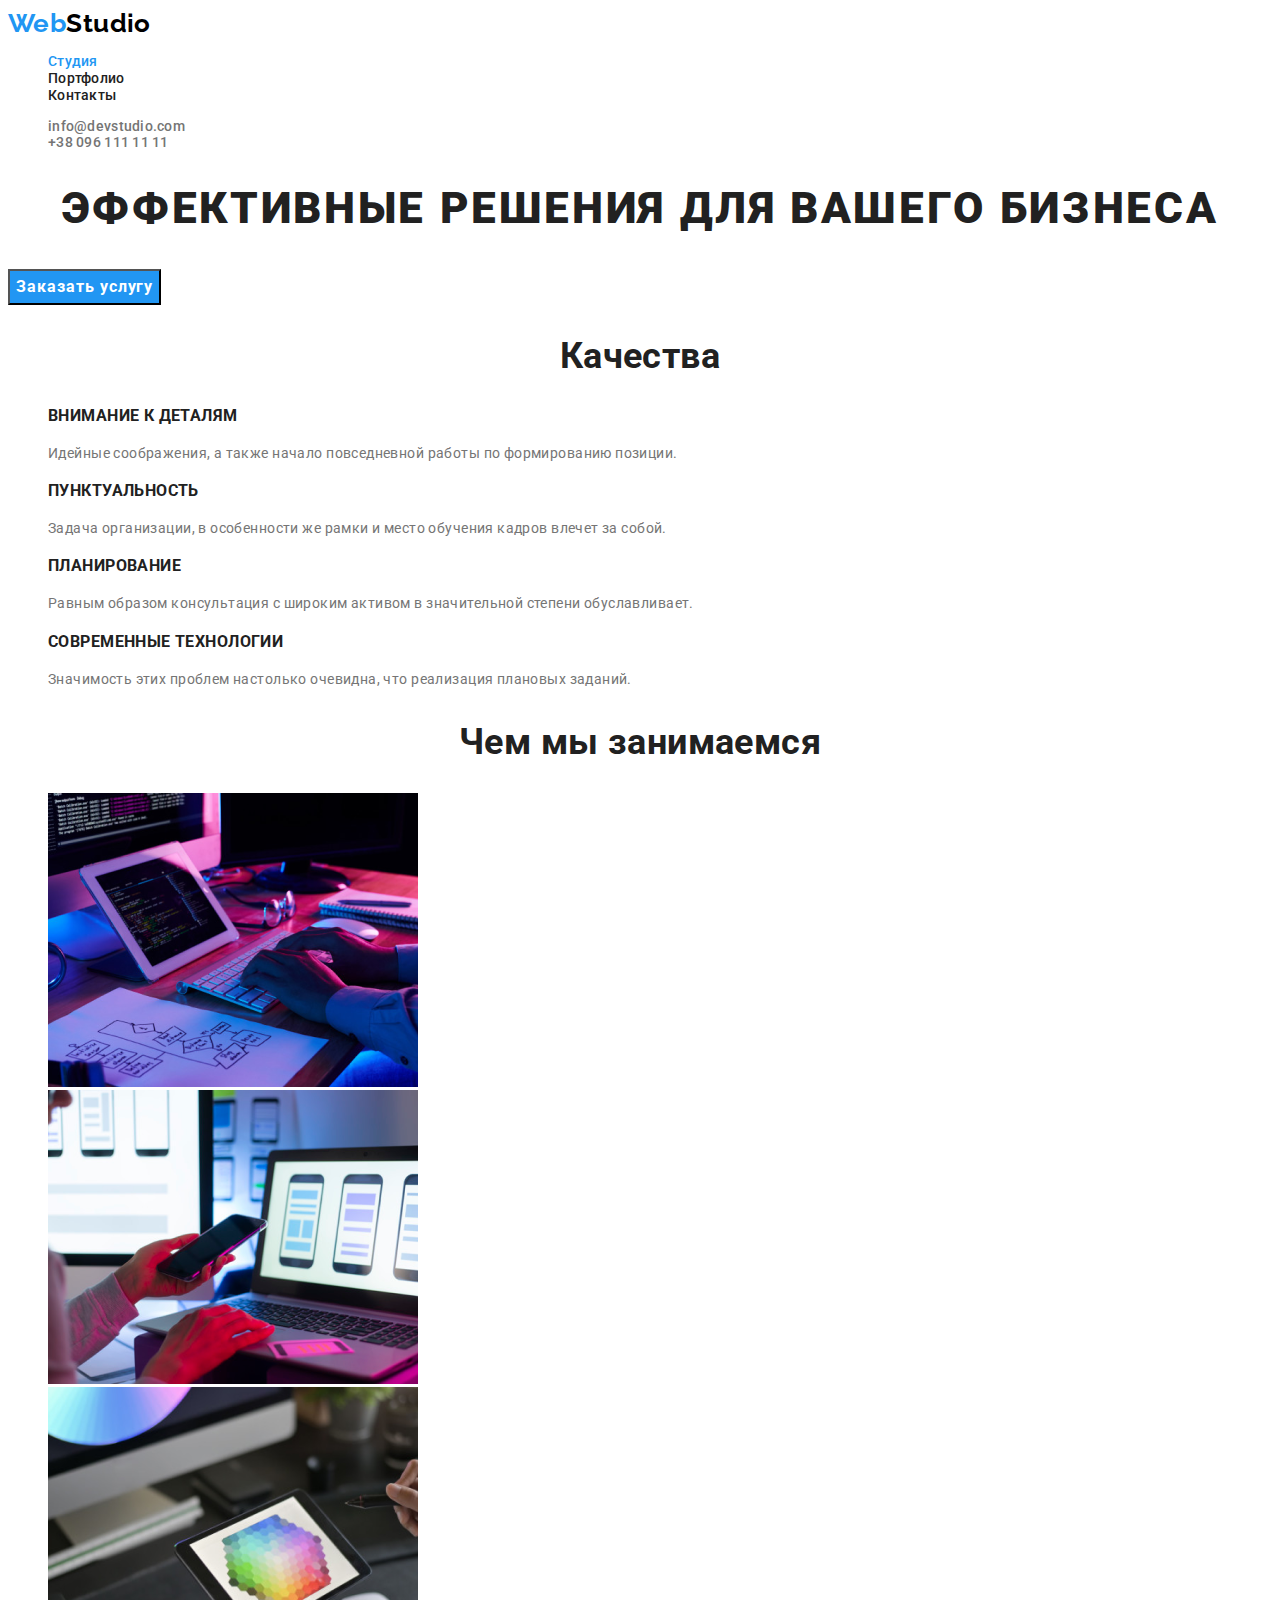
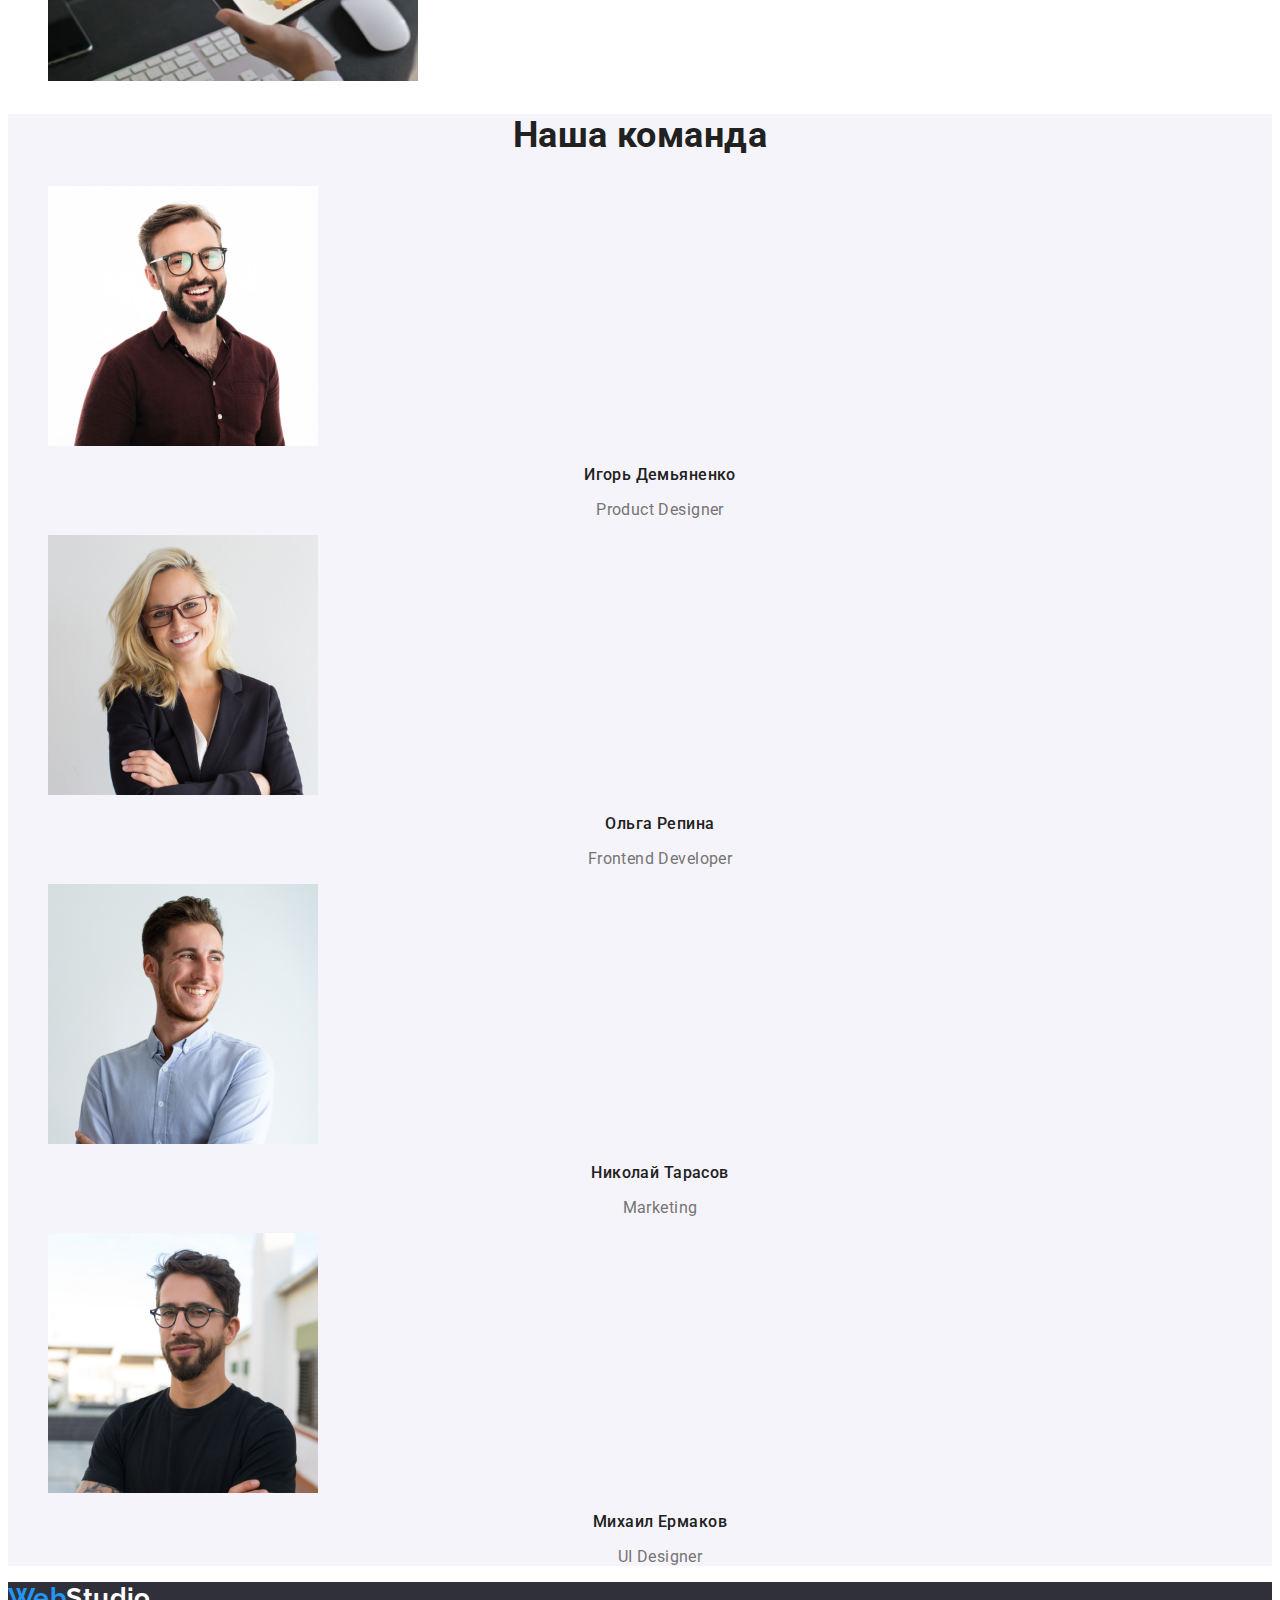
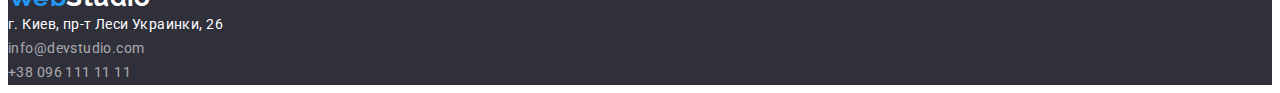
<file: index.html>
<!DOCTYPE html>
<html lang="ru">
<head>
    <meta charset="UTF-8">
    <meta http-equiv="X-UA-Compatible" content="IE=edge">
    <meta name="viewport" content="width=device-width, initial-scale=1.0">
    <title>WebStudio</title>
    <link rel="preconnect" href="https://fonts.googleapis.com">
    <link rel="preconnect" href="https://fonts.gstatic.com" crossorigin>
    <link href="https://fonts.googleapis.com/css2?family=Raleway:wght@700&family=Roboto:wght@400;500;700;900&display=swap"
        rel="stylesheet">
    <link rel="stylesheet" href="./css/styles.css">
</head>
<body>

    <!-- Шапка -->
    <header>
        <nav>
            <a href="./index.html" class="logo"><span class="logo-accent">Web</span>Studio</a>
            
            <ul class="site-nav">
                <li><a href="./" class="link current">Студия</a></li>
                <li><a href="./portfolio.html" class="link">Портфолио</a></li>
                <li><a href="" class="link">Контакты</a></li>
            </ul>
        </nav>

        <ul class="contacts-header">
            <li><a href="mailto:info@devstudio.com" class="link contacts-header">info@devstudio.com</a></li>
            <li><a href="tel:+380961111111" class="link contacts-header">+38 096 111 11 11</a></li>
        </ul>
    </header>

    <!-- Уникальный контент страницы -->
    <main>
            <!-- Герой -->
            <section class="hero">
                <h1 class="hero-title">Эффективные решения для вашего бизнеса</h1>
                <button type="button" class="button">Заказать услугу</button>
            </section>
            
            <!-- Качества -->
            <section class="section">
                <h2 class="section-title">Качества</h2>
                <ul class="quality">
                    <li>
                        <h3 class="quality-title">Внимание к деталям</h3>
                        <p class="quality-text">Идейные соображения, а также начало повседневной работы по формированию позиции.</p>
                    </li>
                    <li>
                        <h3 class="quality-title">Пунктуальность</h3>
                        <p class="quality-text">Задача организации, в особенности же рамки и место обучения кадров влечет за собой.</p>
                    </li>
                    <li>
                        <h3 class="quality-title">Планирование</h3>
                        <p class="quality-text">Равным образом консультация с широким активом в значительной степени обуславливает.</p>
                    </li>
                    <li>
                        <h3 class="quality-title">Современные технологии</h3>
                        <p class="quality-text">Значимость этих проблем настолько очевидна, что реализация плановых заданий.</p>
                    </li>
                </ul>
            </section>
            
            <!-- Чем занимаемся -->
            <section class="section">
                <h2 class="section-title">Чем мы занимаемся</h2>
                <ul>
                    <li><img src="./images/box-1.png" alt="Ноутбук" width="370"></li>
                    <li><img src="./images/box-2.png" alt="Смартфон" width="370"></li>
                    <li><img src="./images/box-3.png" alt="Планшет" width="370"></li>
                </ul>
            </section>
            
            <!-- Команда -->
            <section class="section team">
                <h2 class="section-title">Наша команда</h2>
                <ul class="team-list">
                    <li>
                        <img src="./images/img-1.jpg" alt="Портрет Product Designer" width="270">
                        <h3 class="team-name">Игорь Демьяненко</h3>
                        <p class="team-position">Product Designer</p>
                    </li>
                    <li>
                        <img src="./images/img-2.jpg" alt="Портрет Frontend Developer" width="270">
                        <h3 class="team-name">Ольга Репина</h3>
                        <p class="team-position">Frontend Developer</p>
                    </li>
                    <li>
                        <img src="./images/img-3.jpg" alt="Портрет Marketing" width="270">
                        <h3 class="team-name">Николай Тарасов</h3>
                        <p class="team-position">Marketing</p>
                    </li>
                    <li>
                        <img src="./images/img-4.jpg" alt="Портрет UI Designer" width="270">
                        <h3 class="team-name">Михаил Ермаков</h3>
                        <p class="team-position">UI Designer</p>
                    </li>
                </ul>
            </section>
    </main>

    <!-- Футер -->
    <footer class="footer">
        <a href="./index.html" class="logo"><span class="logo-accent">Web</span>Studio</a>
        <address class="address">
            г. Киев, пр-т Леси Украинки, 26 <br />
            <a href="mailto:info@devstudio.com" class="contacts-link">info@devstudio.com</a> <br />
            <a href="tel:+380961111111" class="contacts-link">+38 096 111 11 11</a> <br />
        </address>
        
    </footer>
</body>
</html>
</file>
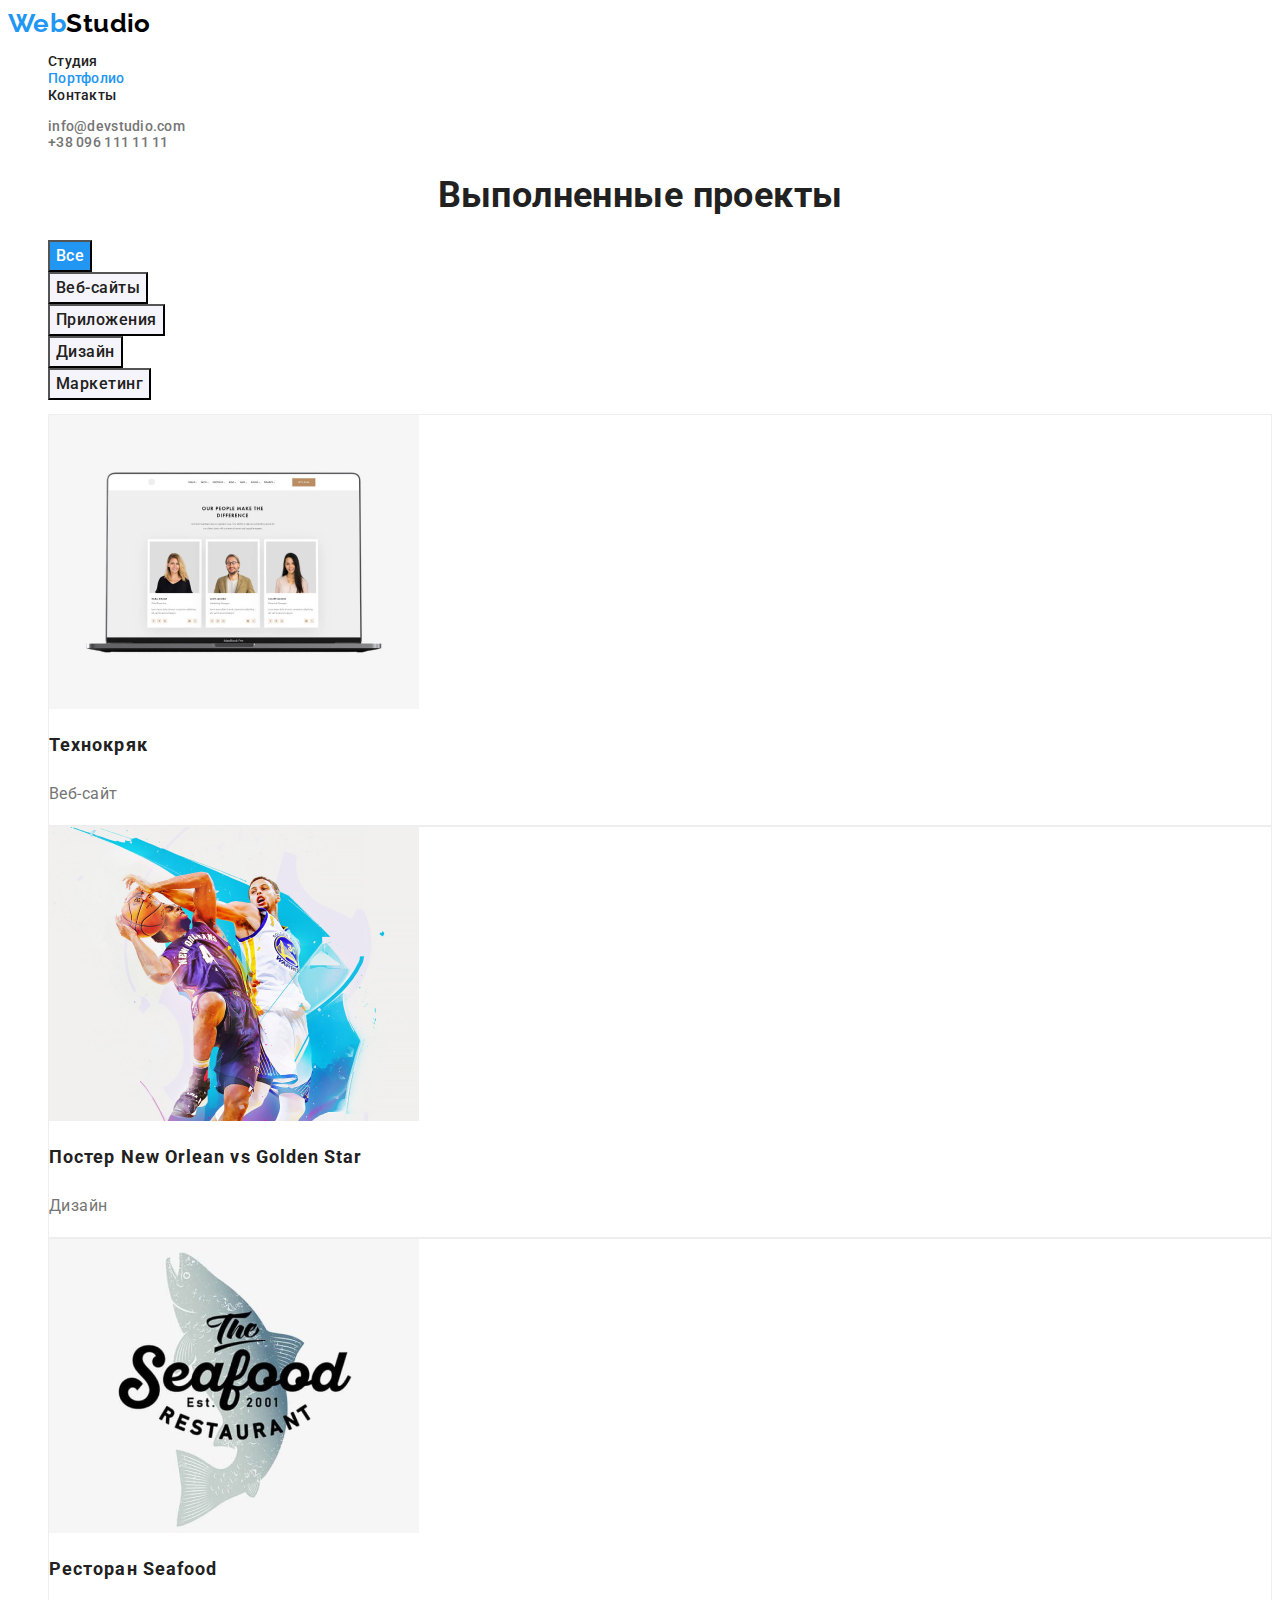
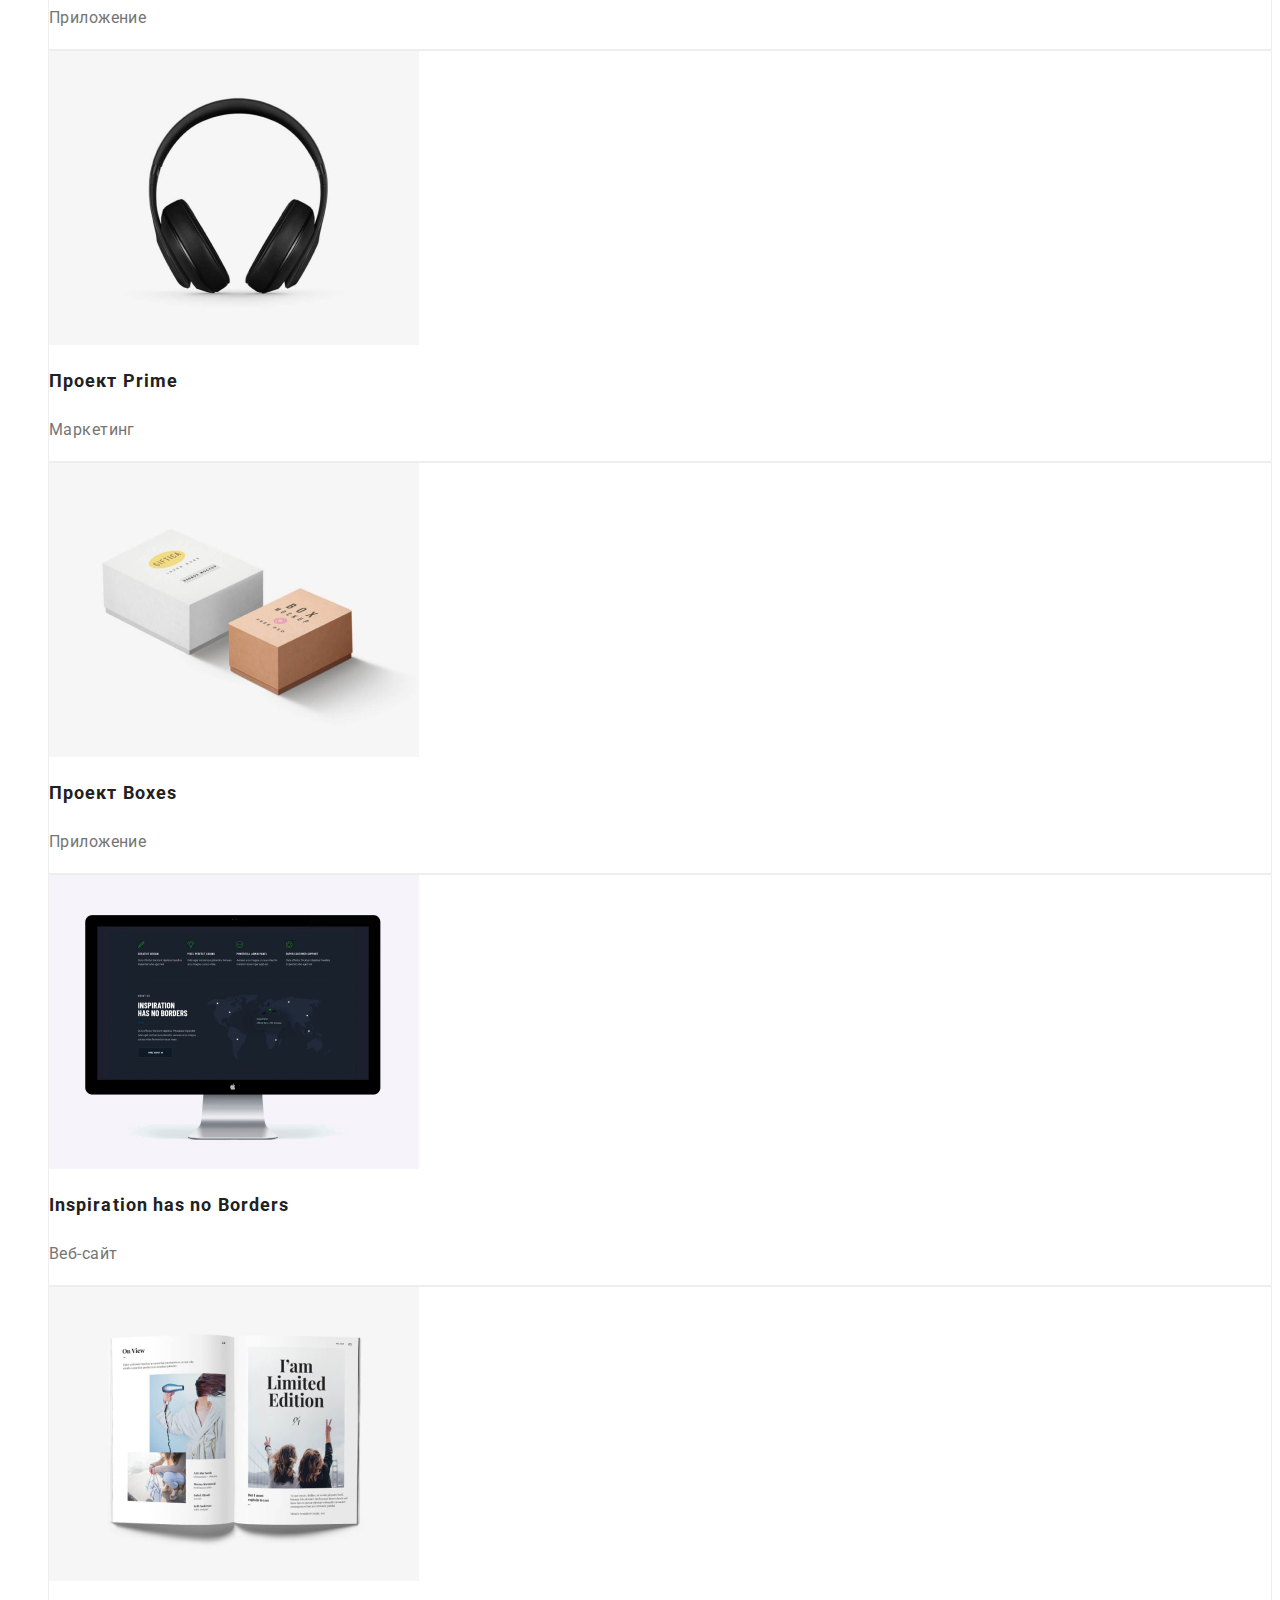
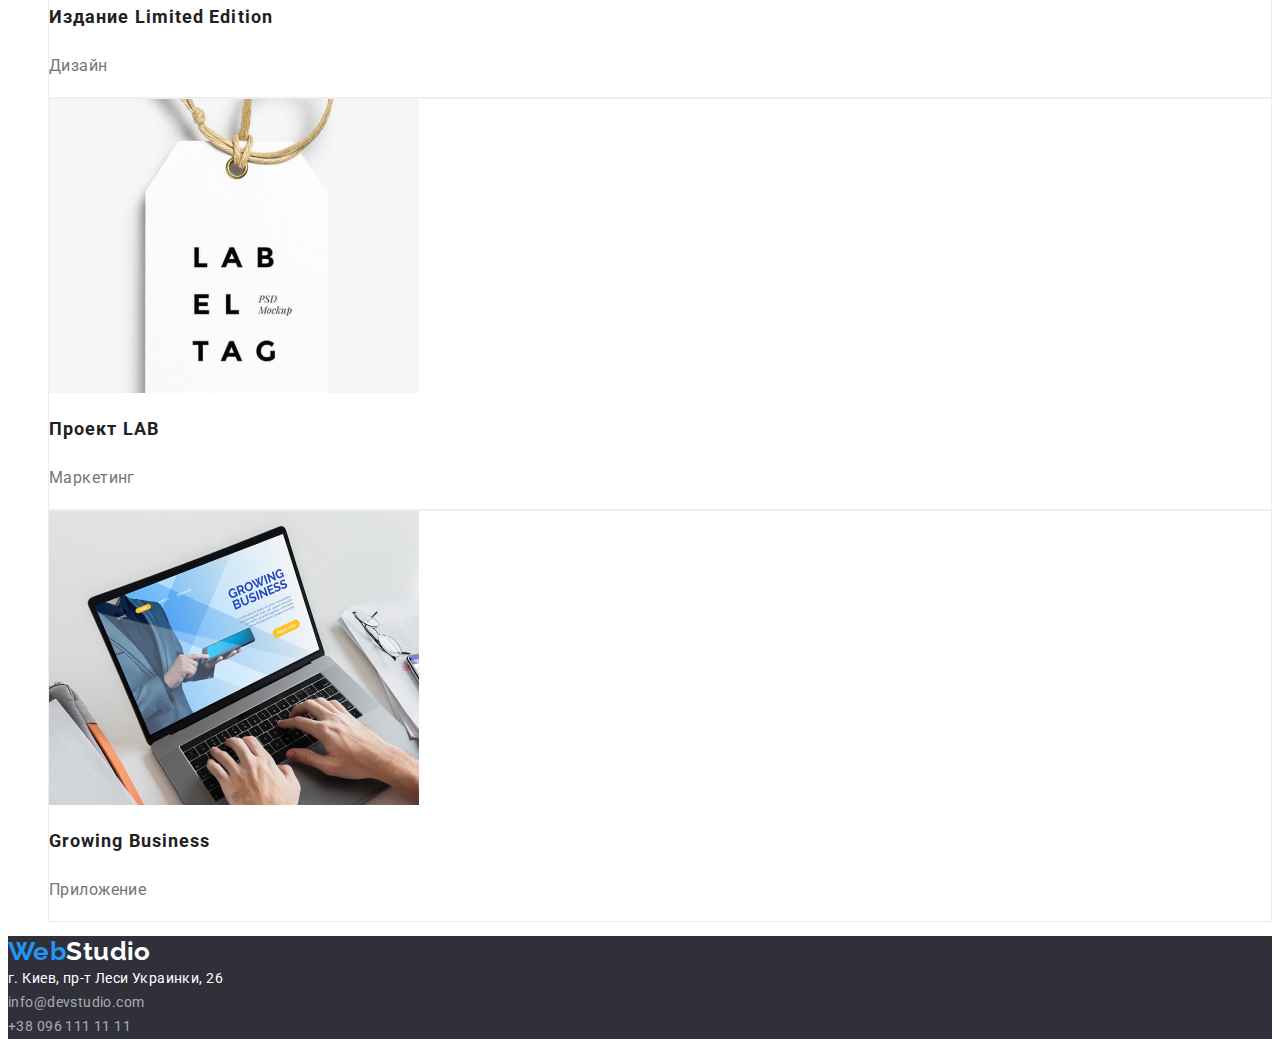
<file: portfolio.html>
<!DOCTYPE html>
<html lang="ru">
<head>
    <meta charset="UTF-8">
    <meta http-equiv="X-UA-Compatible" content="IE=edge">
    <meta name="viewport" content="width=device-width, initial-scale=1.0">
    <title>WebStudio Portfolio</title>
    <link rel="preconnect" href="https://fonts.googleapis.com">
    <link rel="preconnect" href="https://fonts.gstatic.com" crossorigin>
    <link href="https://fonts.googleapis.com/css2?family=Raleway:wght@700&family=Roboto:wght@400;500;700;900&display=swap" rel="stylesheet">
    <link rel="stylesheet" href="./css/styles.css">
</head>
<body>
    
    <!-- Шапка -->
    <header>
        <nav>
            <a href="./index.html" class="logo"><span class="logo-accent">Web</span>Studio</a>

            <ul class="site-nav">
                <li><a href="./index.html" class="link">Студия</a></li>
                <li><a href="./" class="link current">Портфолио</a></li>
                <li><a href="" class="link">Контакты</a></li>
            </ul>
        </nav>

        <ul class="contacts-header">
            <li><a href="mailto:info@devstudio.com" class="link contacts-header">info@devstudio.com</a></li>
            <li><a href="tel:+380961111111" class="link contacts-header">+38 096 111 11 11</a></li>
        </ul>
    </header>

    <!-- Уникальный контент страницы -->
    <main>
        <section class="section">
            <!-- Фильтры -->
            <h1 class="section-title">Выполненные проекты</h1>
            <ul class="filters">
                <li><button type="button" class="filters-button current">Все</button></li>
                <li><button type="button" class="filters-button">Веб-сайты</button></li>
                <li><button type="button" class="filters-button">Приложения</button></li>
                <li><button type="button" class="filters-button">Дизайн</button></li>
                <li><button type="button" class="filters-button">Маркетинг</button></li>
            </ul>

            <!-- Карточки проектов --> 
            <ul class="projects">
                <li class="projects-card">
                    <a href="">
                    <img src="./images/card-1.jpg" alt="Сайт Технокряк" width="370">
                    <h2 class="title">Технокряк</h2>
                    <p class="text">Веб-сайт</p>
                    </a>
                </li>
                <li class="projects-card">
                    <a href="">
                    <img src="./images/card-2.jpg" alt="Баскетболисты" width="370">
                    <h2 class="title">Постер New Orlean vs Golden Star</h2>
                    <p class="text">Дизайн</p>
                    </a>
                </li>
                <li class="projects-card">
                    <a href="">
                    <img src="./images/card-3.jpg" alt="Лого ресторана" width="370">
                    <h2 class="title">Ресторан Seafood</h2>
                    <p class="text">Приложение</p>
                    </a>
                </li>
                <li class="projects-card">
                    <a href="">
                    <img src="./images/card-4.jpg" alt="Наушники" width="370">
                    <h2 class="title">Проект Prime</h2>
                    <p class="text">Маркетинг</p>
                    </a>
                </li>
                <li class="projects-card">
                    <a href="">
                    <img src="./images/card-5.jpg" alt="Коробки" width="370">
                    <h2 class="title">Проект Boxes</h2>
                    <p class="text">Приложение</p>
                    </a>
                </li>
                <li class="projects-card">
                    <a href="">
                    <img src="./images/card-6.jpg" alt="Макбук" width="370">
                    <h2 class="title">Inspiration has no Borders</h2>
                    <p class="text">Веб-сайт</p>
                    </a>
                </li>
                <li class="projects-card">
                    <a href="">
                    <img src="./images/card-7.jpg" alt="Книга" width="370">
                    <h2 class="title">Издание Limited Edition</h2>
                    <p class="text">Дизайн</p>
                    </a>
                </li>
                <li class="projects-card">
                    <a href="">
                    <img src="./images/card-8.jpg" alt="Лейба" width="370">
                    <h2 class="title">Проект LAB</h2>
                    <p class="text">Маркетинг</p>
                    </a>
                </li>
                <li class="projects-card">
                    <a href="">
                    <img src="./images/card-9.jpg" alt="Ноутбук" width="370">
                    <h2 class="title">Growing Business</h2>
                    <p class="text">Приложение</p>
                    </a>
                </li>
            </ul>
        </section>
    </main>

    <!-- Футер -->
    <footer class="footer">
        <a href="./index.html" class="logo"><span class="logo-accent">Web</span>Studio</a>
        <address class="address">
            г. Киев, пр-т Леси Украинки, 26 <br />
            <a href="mailto:info@devstudio.com" class="contacts-link">info@devstudio.com</a> <br />
            <a href="tel:+380961111111" class="contacts-link">+38 096 111 11 11</a> <br />
        </address>
    
    </footer>

</body>
</html>
</file>
<file: css/styles.css>
:root {
  --primary-text-color: #757575;
  --title-text-color: #212121;
  --accent-color: #2196f3;
  --primary-white-color: #ffffff;
  --secondary-background-color: #f5f4fa;
  --footer-background-color: #2f303a;
}

/* Общие */
body {
  background-color: var(--primary-white-color);
  color: var(--primary-text-color);

  font-family: Roboto, sans-serif;
  font-size: 14px;
  letter-spacing: 0.03em;
}

ul {
  list-style-type: none;
}

a {
  text-decoration: none;
}

/* Кнопка */
button {
  font-family: inherit;
  cursor: pointer;
}

.button {
  background-color: var(--accent-color);
  color: var(--primary-white-color);

  font-weight: 700;
  font-size: 16px;
  line-height: 1.88;
  display: flex;
  align-items: center;
  text-align: center;
  letter-spacing: 0.06em;
}

/* Лого */
.logo {
  color: #000;

  font-family: Raleway, sans-serif;
  font-weight: 700;
  font-size: 26px;
  line-height: 1.19;
}

.logo-accent {
  color: var(--accent-color);
}

/* Основная навигация */
.site-nav .link {
  color: var(--title-text-color);

  font-weight: 500;
  line-height: 1.14;
  letter-spacing: 0.02em;
}

.site-nav .link:hover,
.site-nav .link:focus {
  color: var(--accent-color);
}

.site-nav .link.current {
  color: var(--accent-color);
}

/* Контакты в хедере */
.contacts-header .link {
  color: var(--primary-text-color);

  font-weight: 500;
  line-height: 1.14x;
  letter-spacing: 0.02em;
}

.contacts-header .link:hover,
.contacts-header .link:focus {
  color: var(--accent-color);
}

/* Футер */
.footer {
  background-color: var(--footer-background-color);
}

.footer .logo {
  color: var(--primary-white-color);
}

.address {
  color: var(--primary-white-color);

  font-style: normal;
  line-height: 1.71;
}

.contacts-link {
  color: rgba(255, 255, 255, 0.6);

  line-height: 1.71;
}

.contacts-link:hover,
.contacts-link:focus {
  color: var(--accent-color);
}

/* CSS страницы Студия */
/* Герой */
.hero-title {
  color: var(--title-text-color);

  font-weight: 900;
  font-size: 44px;
  line-height: 1.36;
  text-align: center;
  letter-spacing: 0.06em;
  text-transform: uppercase;
}

/* Секции */
.section-title {
  color: var(--title-text-color);

  font-weight: 700;
  font-size: 36px;
  line-height: 1.17;
  text-align: center;
}

/* Качества */
.quality-title {
  color: var(--title-text-color);

  font-weight: 700;
  line-height: 1.14;
  text-transform: uppercase;
}

.quality-text {
  line-height: 1.71;
}

/* Команда */
.team {
  background-color: var(--secondary-background-color);
}

.team-name {
  color: var(--title-text-color);

  font-weight: 500;
  font-size: 16px;
  line-height: 1.19;
  text-align: center;
}

.team-position {
  font-size: 16px;
  line-height: 1.19;
  text-align: center;
}

/* CSS страницы Портфолио */
/* Фильтры */
.filters-button {
  background-color: var(--secondary-background-color);
  color: var(--title-text-color);

  font-weight: 500;
  font-size: 16px;
  line-height: 1.62;
  text-align: center;
  letter-spacing: 0.03em;
}

.filters-button:hover,
.filters-button:focus,
.filters-button.current {
  background-color: var(--accent-color);
  color: var(--primary-white-color);
}

/* Карточки проектов */
.projects-card {
  background-color: var(--primary-white-color);
  border: 1px solid #eeeeee;
}

.projects .title {
  color: var(--title-text-color);
  font-weight: 700;
  font-size: 18px;
  line-height: 2;
  letter-spacing: 0.06em;
}

.projects .text {
  color: var(--primary-text-color);
  font-size: 16px;
  line-height: 1.88;
}
</file>
